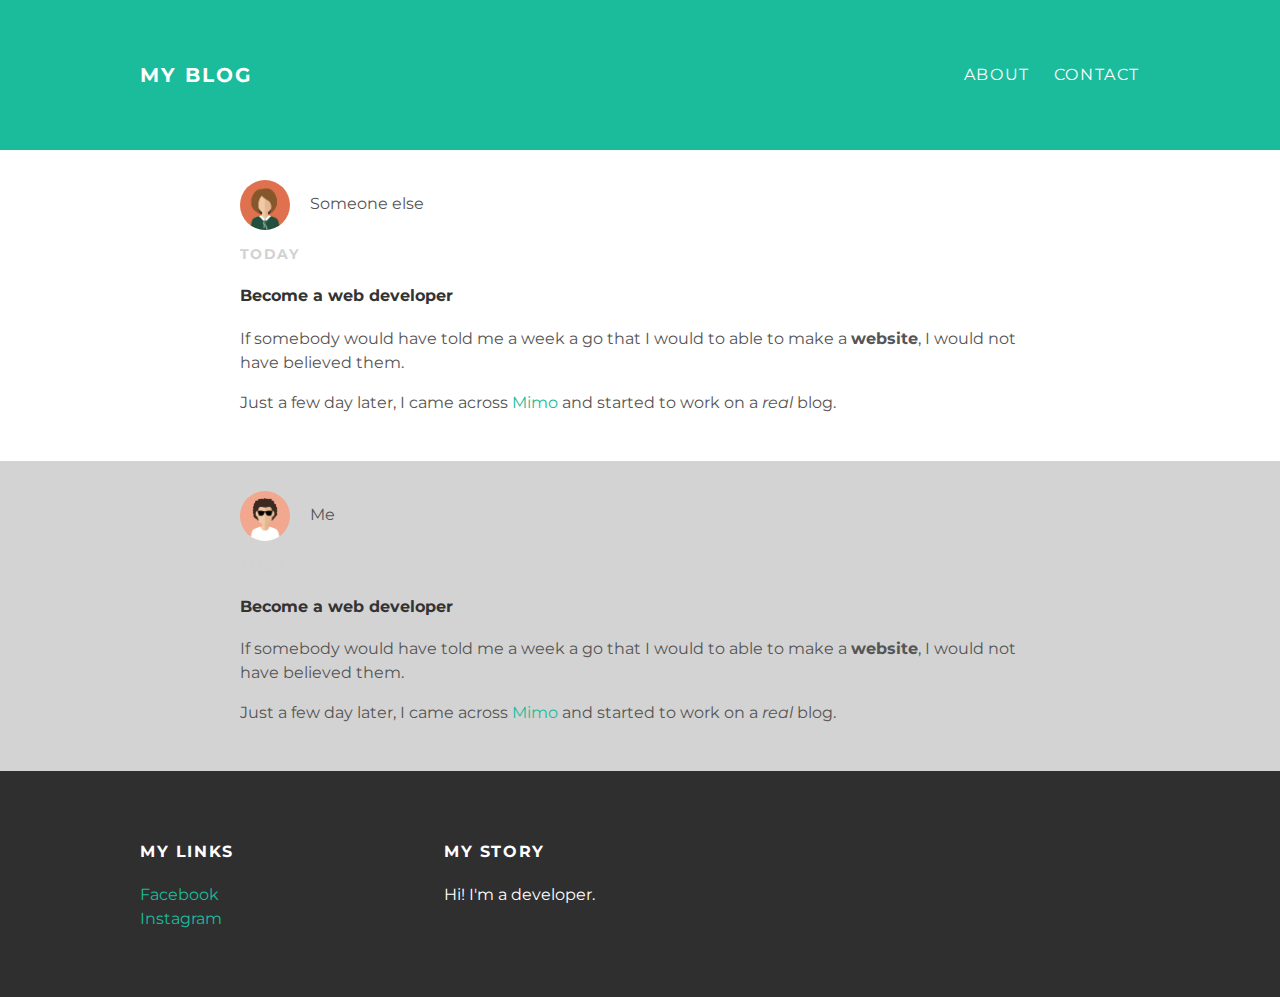
<file: index.html>
<!DOCTYPE html>
<html lang="en">
  <head>
    <meta property="og:image" content="https://coders-x.com/images/meta-cover.jpg">
    <meta charset="UTF-8" />
    <meta name="viewport" content="width=100%, initial-scale=1.0" />
    <title>My Blog</title>
    <link rel="stylesheet" type="text/css" href="style.css" />
  </head>
  <body>
    <div id="header">
      <div class="container">
        <div class="container">
          <a id="header-title" href="index.html">My Blog</a>
          <ul id="header-nav">
            <li><a href="about.html">About</a></li>
            <li><a href="mailto:nhkduy201@gmail.com">Contact</a></li>
          </ul>
        </div>
      </div>
    </div>
    <div id="content">
      <div class="post-container">
        <div class="container">
          <div class="post">
            <div class="post-author">
              <img src="other.png" />
              <span>Someone else</span>
            </div>
            <p class="post-date">Today</p>
            <h4 class="post-title">Become a web developer</h4>
            <div class="post-content">
              <p>
                If somebody would have told me a week a go that I would to able
                to make a <strong>website</strong>, I would not have believed
                them.
              </p>
              <p>
                Just a few day later, I came across
                <a href="https://getmimo.com">Mimo</a> and started to work on a
                <em>real</em> blog.
              </p>
            </div>
          </div>
        </div>
      </div>
      <div class="post-container">
        <div class="container">
          <div class="post">
            <div class="post-author">
              <img src="me.png" />
              <span>Me</span>
            </div>
            <p class="post-date">Today</p>
            <h4 class="post-title">Become a web developer</h4>
            <div class="post-content">
              <p>
                If somebody would have told me a week a go that I would to able
                to make a <strong>website</strong>, I would not have believed
                them.
              </p>
              <p>
                Just a few day later, I came across
                <a href="https://getmimo.com">Mimo</a> and started to work on a
                <em>real</em> blog.
              </p>
            </div>
          </div>
        </div>
      </div>
    </div>
    <div id="footer">
      <div class="container">
        <div class="column">
          <h4>My Links</h4>
          <p>
            <a href="https://www.facebook.com/nhkduy">Facebook</a>
            <br />
            <a href="https://www.instagram.com/duynhk01">Instagram</a>
          </p>
        </div>

        <div class="column">
          <h4>My Story</h4>
          <p>Hi! I'm a developer.</p>
        </div>
      </div>
    </div>
  </body>
</html>
</file>
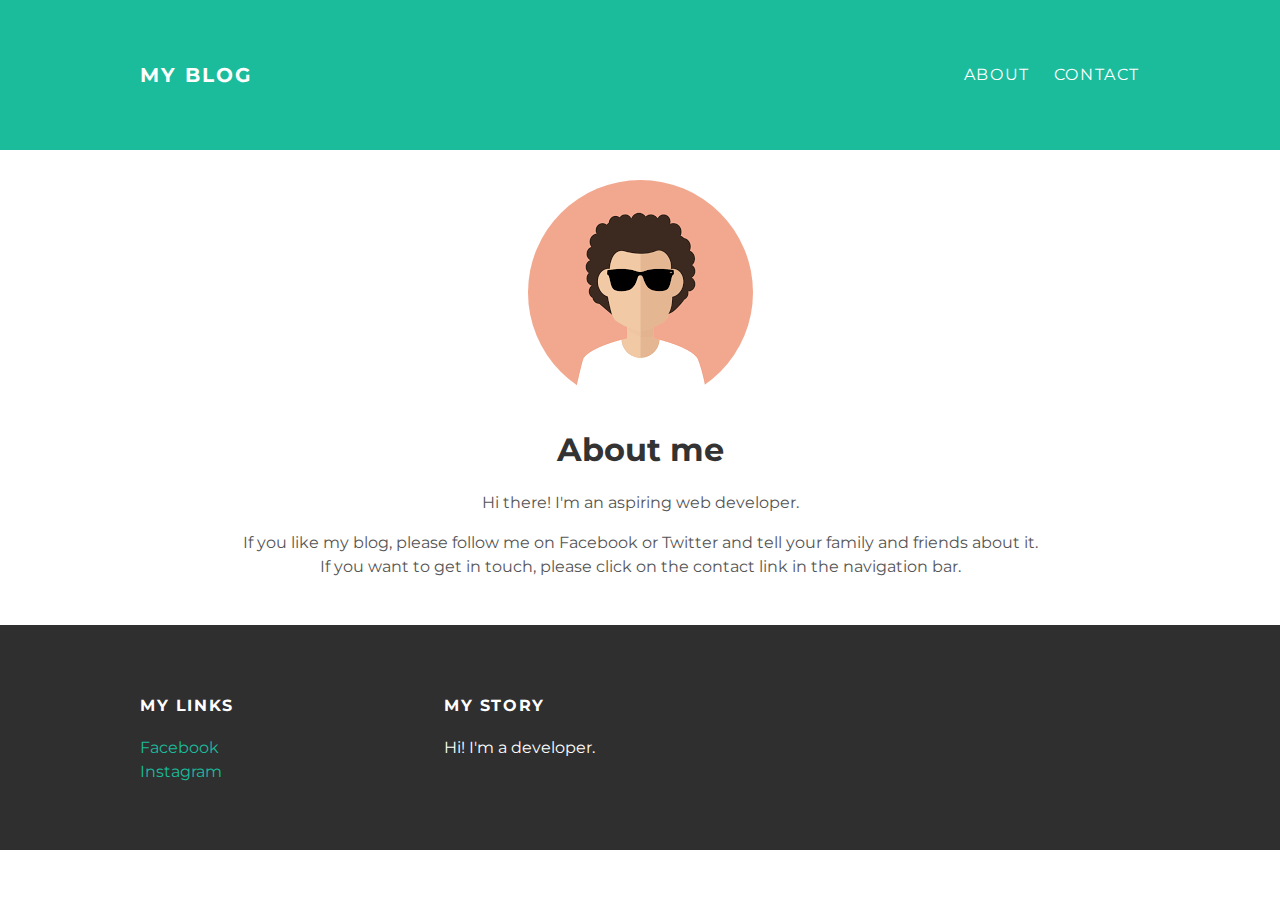
<file: about.html>
<!DOCTYPE html>
<html lang="en">
  <head>
    <meta charset="UTF-8" />
    <meta name="viewport" content="width=100%, initial-scale=1.0" />
    <title>My Blog</title>
    <link rel="stylesheet" type="text/css" href="style.css" />
  </head>
  <body>
    <div id="header">
      <div class="container">
        <div class="container">
          <a id="header-title" href="index.html">My Blog</a>
          <ul id="header-nav">
            <li><a href="about.html">About</a></li>
            <li><a href="mailto:nhkduy201@gmail.com">Contact</a></li>
          </ul>
        </div>
      </div>
    </div>
    <div id="content">
      <div class="container">
        <div class="about">
          <div class="about-author">
            <img src="me.png" />
          </div>
          <h1 class="about-title">About me</h1>
          <div class="about-content">
            <p>Hi there! I'm an aspiring web developer.</p>
            <p>
              If you like my blog, please follow me on Facebook or Twitter and
              tell your family and friends about it. If you want to get in
              touch, please click on the contact link in the navigation bar.
            </p>
          </div>
          <!-- about-content -->
        </div>
        <!-- about -->
      </div>
      <!-- container -->
    </div>
    <!-- content -->
    <div id="footer">
      <div class="container">
        <div class="column">
          <h4>My Links</h4>
          <p>
            <a href="https://www.facebook.com/nhkduy">Facebook</a>
            <br />
            <a href="https://www.instagram.com/duynhk01">Instagram</a>
          </p>
        </div>
        <div class="column">
          <h4>My Story</h4>
          <p>Hi! I'm a developer.</p>
        </div>
      </div>
    </div>
  </body>
</html>
</file>
<file: style.css>
@import url("https://fonts.googleapis.com/css?family=Montserrat:400,700&display=swap");
body {
  color: #555;
  margin: 0;

  font-family: "Montserrat", sans-serif;
}
h1,
h2,
h3,
h4 {
  color: #333;
}
p {
  line-height: 1.5;
}
a {
  color: #1abc9c;
  text-decoration: none;
}
a:hover {
  color: #f6a623;
}
#header {
  background-color: #1abc9c;
  height: 150px;
  line-height: 150px;
}
#header a {
  color: white;
  text-decoration: none;

  text-transform: uppercase;
  letter-spacing: 0.1em;
}
#header a:hover {
  color: #222;
}
#header-title {
  display: block;
  float: left;

  font-size: 20px;
  font-weight: bold;
}
#header-nav {
  display: block;
  float: right;
  margin-top: 0;
}
#header-nav li {
  display: inline;
  padding-left: 20px;
}
.container {
  max-width: 1000px;
  margin: 0 auto;
}
.post-container:nth-child(even) {
  background-color: lightgray;
}
#footer {
  background-color: #2f2f2f;
  padding: 50px 0;
}

#footer h4 {
  color: white;
  text-transform: uppercase;
  letter-spacing: 0.1em;
}
#footer p {
  color: white;
}
.column {
  min-width: 300px;
  display: inline-block;
  vertical-align: top;
}
.post,
.about {
  max-width: 800px;
  margin: 0 auto;
  padding: 30px;
}
.about {
  text-align: center;
}
.post-author img {
  width: 50px;
  height: 50px;
  vertical-align: middle;
}
.post-author img,
.about-author img {
  border-radius: 50%;
}
.post-author span {
  margin-left: 16px;
}
.post-date {
  color: #d2d2d2;

  font-size: 14px;
  font-weight: bold;

  text-transform: uppercase;
  letter-spacing: 0.1em;
}
</file>
